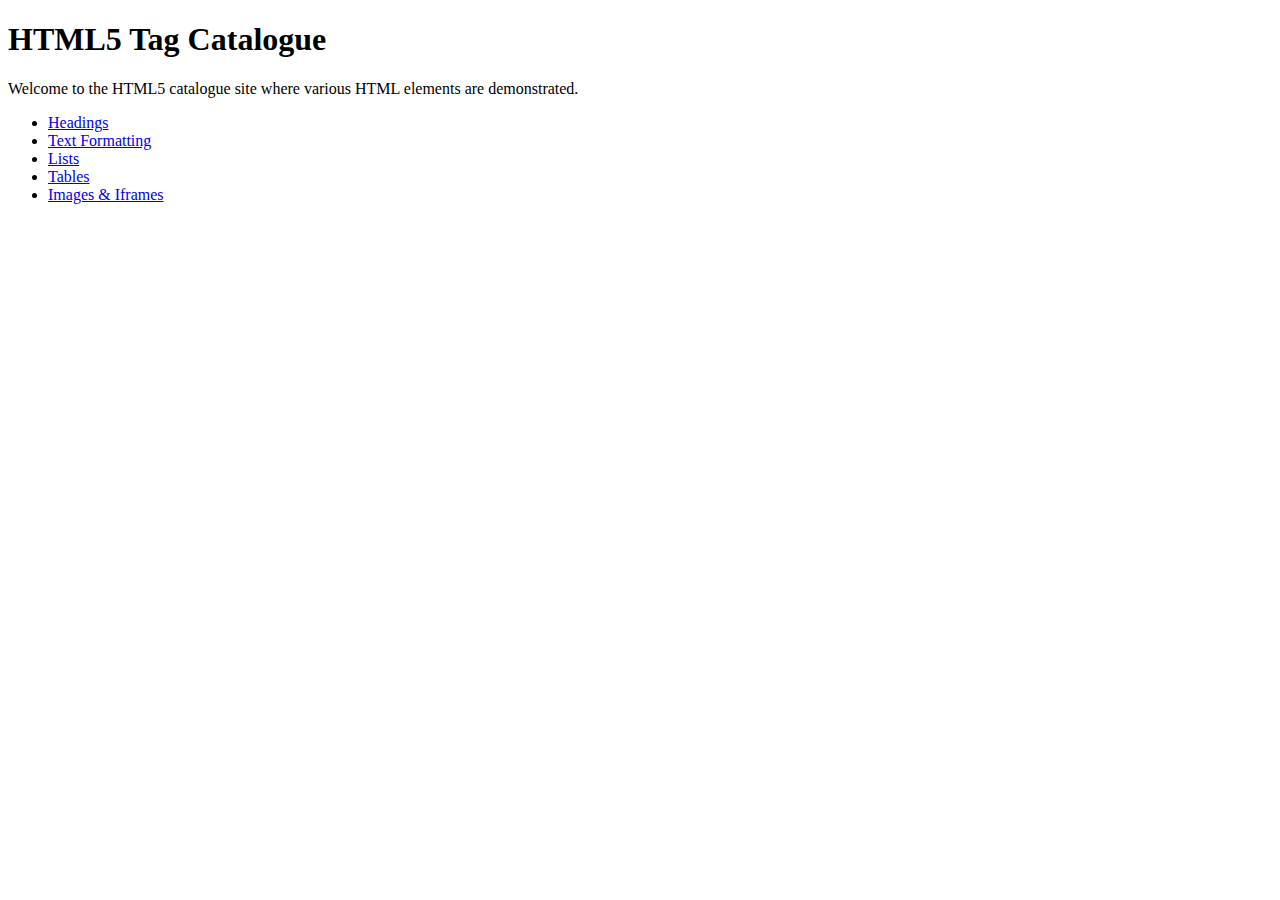
<file: index.html>
<!-- index.html - Main page linking to categorized pages -->
<!DOCTYPE html>
<html lang="en">
<head>
    <meta charset="UTF-8">
    <meta name="viewport" content="width=device-width, initial-scale=1.0">
    <meta name="description" content="HTML5 Catalogue Demonstrating Various Tags">
    <title>HTML5 Catalogue</title>
</head>
<body>
    <h1>HTML5 Tag Catalogue</h1>
    <p>Welcome to the HTML5 catalogue site where various HTML elements are demonstrated.</p>
    <ul>
        <li><a href="heading.html">Headings</a></li>
        <li><a href="format.html">Text Formatting</a></li>
        <li><a href="lists.html">Lists</a></li>
        <li><a href="tables.html">Tables</a></li>
        <li><a href="images.html">Images & Iframes</a></li>     
            
    </ul>
</body>
</html>
</file>
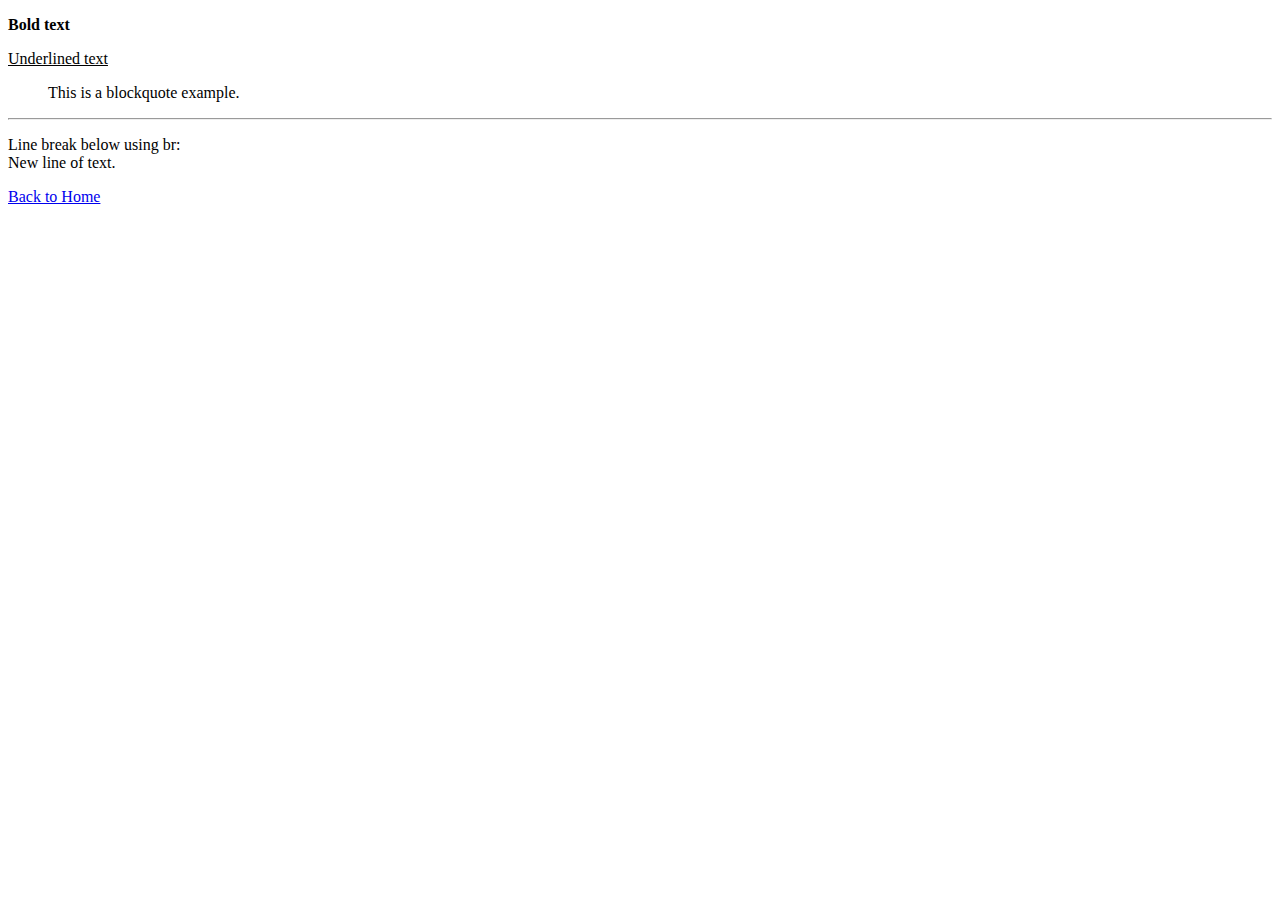
<file: format.html>
<!-- text.html - Demonstrates text formatting elements -->
<!DOCTYPE html>
<html lang="en">
<head>
    <meta charset="UTF-8">
    <meta name="viewport" content="width=device-width, initial-scale=1.0">
    <title>Text Formatting</title>
</head>
<body>
    <p><b>Bold text</b></p>
    <p><u>Underlined text</u></p>
    <p><blockquote>This is a blockquote example.</blockquote></p>
    <hr>
    <p>Line break below using br:<br>New line of text.</p>
    <a href="index.html">Back to Home</a>
</body>
</html>
</file>
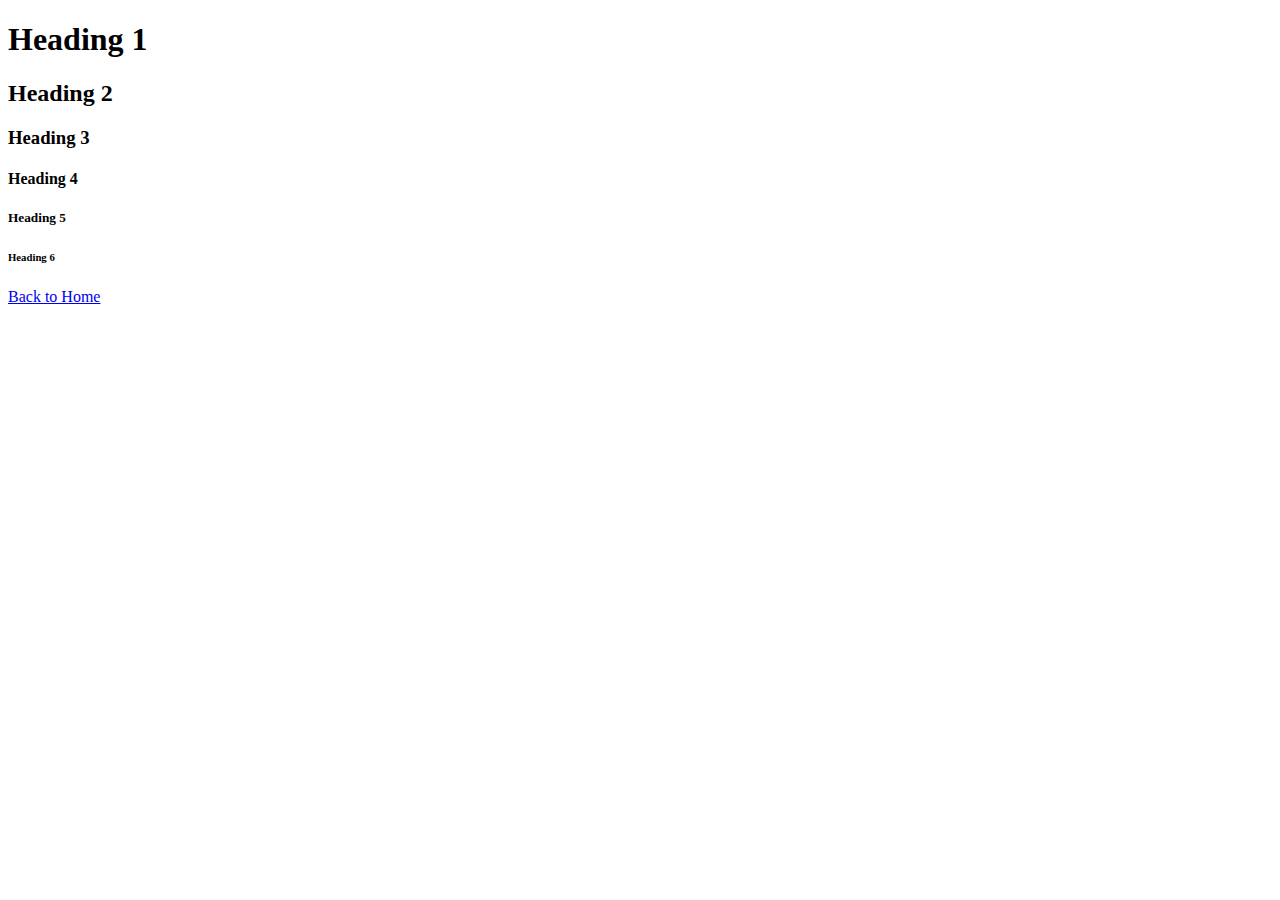
<file: heading.html>
<!-- headings.html - Demonstrates heading elements -->
<!DOCTYPE html>
<html lang="en">
<head>
    <meta charset="UTF-8">
    <meta name="viewport" content="width=device-width, initial-scale=1.0">
    <title>Headings</title>
</head>
<body>
    <h1>Heading 1</h1>
    <h2>Heading 2</h2>
    <h3>Heading 3</h3>
    <h4>Heading 4</h4>
    <h5>Heading 5</h5>
    <h6>Heading 6</h6>
    <a href="index.html">Back to Home</a>
</body>
</html>
</file>
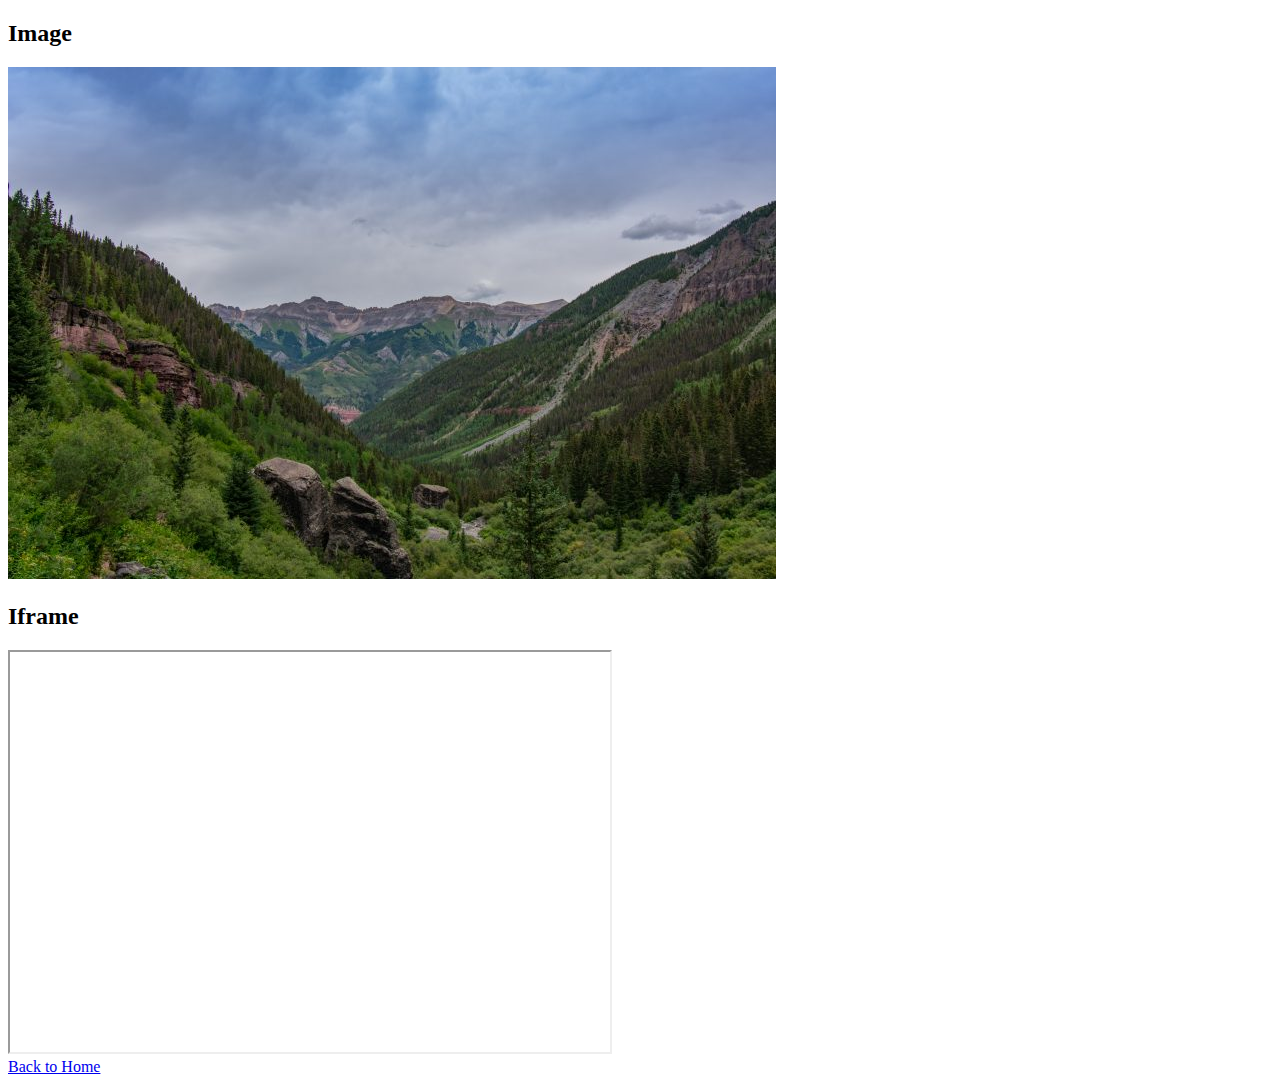
<file: images.html>
<!-- multimedia.html - Demonstrates images and iframes -->
<!DOCTYPE html>
<html lang="en">
<head>
    <meta charset="UTF-8">
    <meta name="viewport" content="width=device-width, initial-scale=1.0">
    <title>Multimedia</title>
</head>
<body>
    <h2>Image</h2>
    <img src="img.jpg" alt="Example image">
    <h2>Iframe</h2>
    <iframe src="https://www.google.com/maps/embed?pb=!1m18!1m12!1m3!1d3151.8354345093746!2d144.96315791531696!3d-37.813627979751865!2m3!1f0!2f0!3f0!3m2!1i1024!2i768!4f13.1!3m3!1m2!1s0x6ad642af0f11fd81%3A0xbbe42fda0b99d3a!2sGoogle!5e0!3m2!1sen!2sus!4v1614049003341!5m2!1sen!2sus" width="600" height="400" allowfullscreen="" loading="lazy"></iframe>    
    <a href="index.html"><br>Back to Home</a>
</body>
</html>
</file>
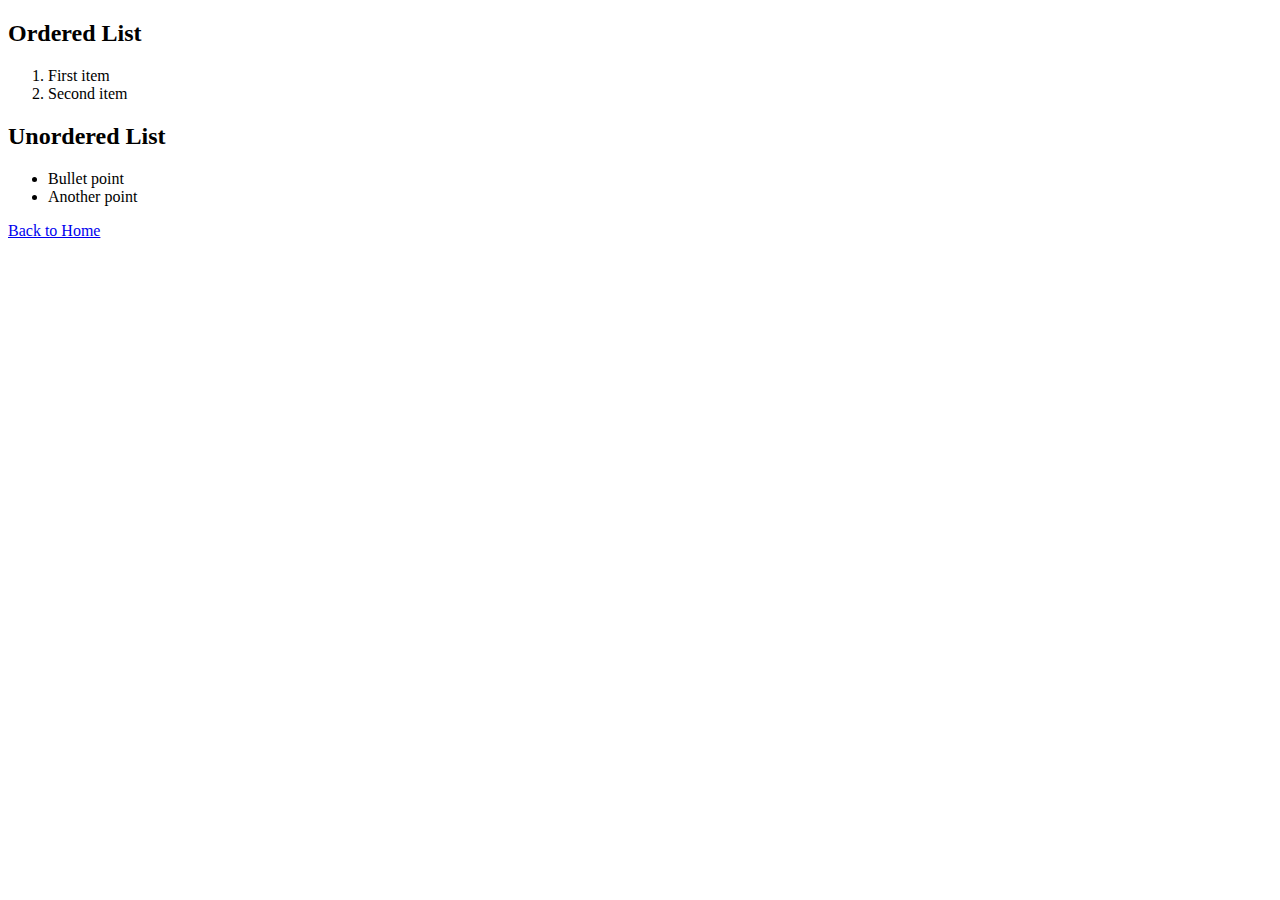
<file: lists.html>
<!-- lists.html - Demonstrates ordered and unordered lists -->
<!DOCTYPE html>
<html lang="en">
<head>
    <meta charset="UTF-8">
    <meta name="viewport" content="width=device-width, initial-scale=1.0">
    <title>Lists</title>
</head>
<body>
    <h2>Ordered List</h2>
    <ol>
        <li>First item</li>
        <li>Second item</li>
    </ol>
    <h2>Unordered List</h2>
    <ul>
        <li>Bullet point</li>
        <li>Another point</li>
    </ul>
    <a href="index.html">Back to Home</a>
    
</body>
</html>
</file>
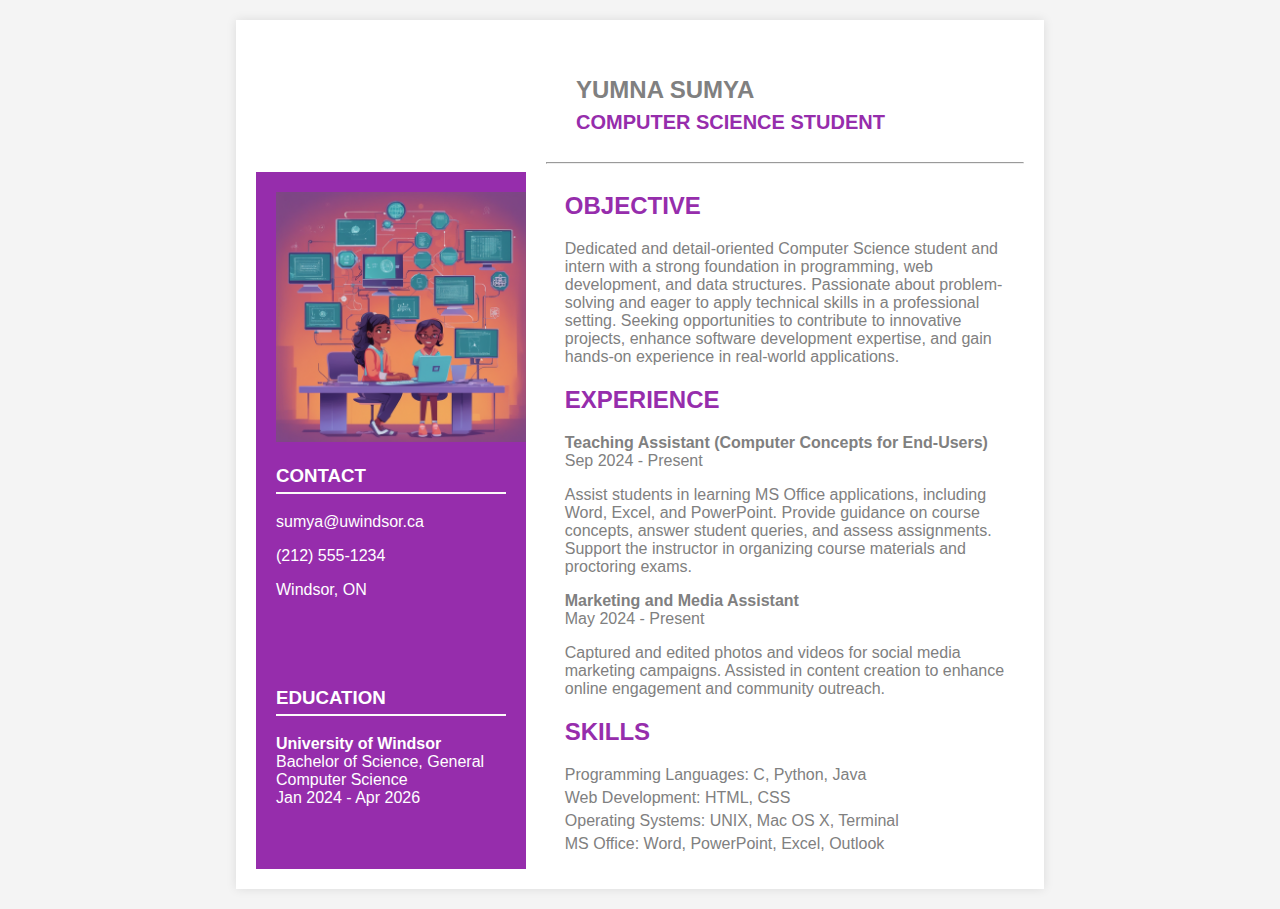
<file: resume.html>
<!-- HTML Document Type Declaration -->
<!DOCTYPE html>
<html lang="en">
<head>
    <!-- Meta Information for the document -->
    <meta charset="UTF-8"> <!-- Specifies the character encoding -->
    <meta name="viewport" content="width=device-width, initial-scale=1.0"> <!-- Ensures responsive design on mobile devices -->
    <title>Yumna Sumya - Resume</title> <!-- Title of the webpage that appears in the browser tab -->
    
    <!-- Link to the external CSS file for styling the resume -->
    <link rel="stylesheet" href="resume.css">
</head>
<body>
    <!-- Main container for the resume content -->
    <div class="container">
        
        <!-- Header Section containing the name and title -->
        <div class="header">
            <div class="header-text">
                <h1>YUMNA SUMYA</h1> <!-- Main heading with the full name -->
                <h2>COMPUTER SCIENCE STUDENT</h2> <!-- Subtitle indicating the profession -->
            </div>
        </div>
        
        <!-- Horizontal line to separate sections (styled width and alignment) -->
        <hr style="width:62%;text-align:left;margin-right:0">
        
        <!-- Content section containing two columns: left and right -->
        <div class="content">
            
            <!-- Left Column for Contact Info, Skills, and Education -->
            <div class="left-column">
                
                <!-- Profile image (alt text is provided for accessibility) -->
                <img src="comp.png" alt="computer science girl" width="250" height="auto">
                
                <!-- Contact Section -->
                <section class="contact">
                    <h3>CONTACT</h3> <!-- Section title for contact information -->
                    <p>sumya@uwindsor.ca</p> <!-- Email address -->
                    <p>(212) 555-1234</p> <!-- Phone number -->
                    <p>Windsor, ON</p> <!-- Location -->
                </section>
                
                <!-- Education Section -->
                <section class="education">
                    <br><br><br> <!-- Adding spacing for visual layout -->
                    <h3>EDUCATION</h3> <!-- Section title for education details -->
                    <p><strong>University of Windsor</strong><br>Bachelor of Science, General Computer Science<br>Jan 2024 - Apr 2026</p> 
                    <!-- Degree and timeline information -->
                </section>
            </div>
            
            <!-- Right Column for Objective and Experience -->
            <div class="right-column">
                
                <!-- Objective Section -->
                <section class="objective">
                    <h2>OBJECTIVE</h2> <!-- Section title for the objective statement -->
                    <p>Dedicated and detail-oriented Computer Science student and intern with a strong foundation in programming, web development, and data structures. Passionate about problem-solving and eager to apply technical skills in a professional setting. Seeking opportunities to contribute to innovative projects, enhance software development expertise, and gain hands-on experience in real-world applications.</p>
                    <!-- Personal and professional summary -->
                </section>
                
                <!-- Experience Section -->
                <section class="experience">
                    <h2>EXPERIENCE</h2> <!-- Section title for experience -->
                    <p><strong>Teaching Assistant (Computer Concepts for End-Users)</strong> <br>Sep 2024 - Present </p>
                    <!-- Job title and timeline for the teaching assistant role -->
                    <p>Assist students in learning MS Office applications, including Word, Excel, and PowerPoint. Provide guidance on course concepts, answer student queries, and assess assignments. Support the instructor in organizing course materials and proctoring exams.</p>
                    <!-- Responsibilities of the teaching assistant role -->
                    
                    <p><strong>Marketing and Media Assistant</strong> <br>May 2024 - Present</p>
                    <!-- Job title and timeline for the marketing assistant role -->
                    <p>Captured and edited photos and videos for social media marketing campaigns. Assisted in content creation to enhance online engagement and community outreach.</p>
                    <!-- Responsibilities of the marketing assistant role -->
                </section>
                
                <!-- Skills Section -->
                <section class="skills">
                    <h2>SKILLS</h2> <!-- Section title for the skills list -->
                    <ul> <!-- Unordered list for skills -->
                        <li>Programming Languages: C, Python, Java</li> <!-- List of programming languages -->
                        <li>Web Development: HTML, CSS</li> <!-- List of web development skills -->
                        <li>Operating Systems: UNIX, Mac OS X, Terminal</li> <!-- List of operating systems -->
                        <li>MS Office: Word, PowerPoint, Excel, Outlook</li> <!-- List of MS Office skills -->
                    </ul>
                </section>
            </div>
        </div>
    </div>
</body>
</html>
</file>
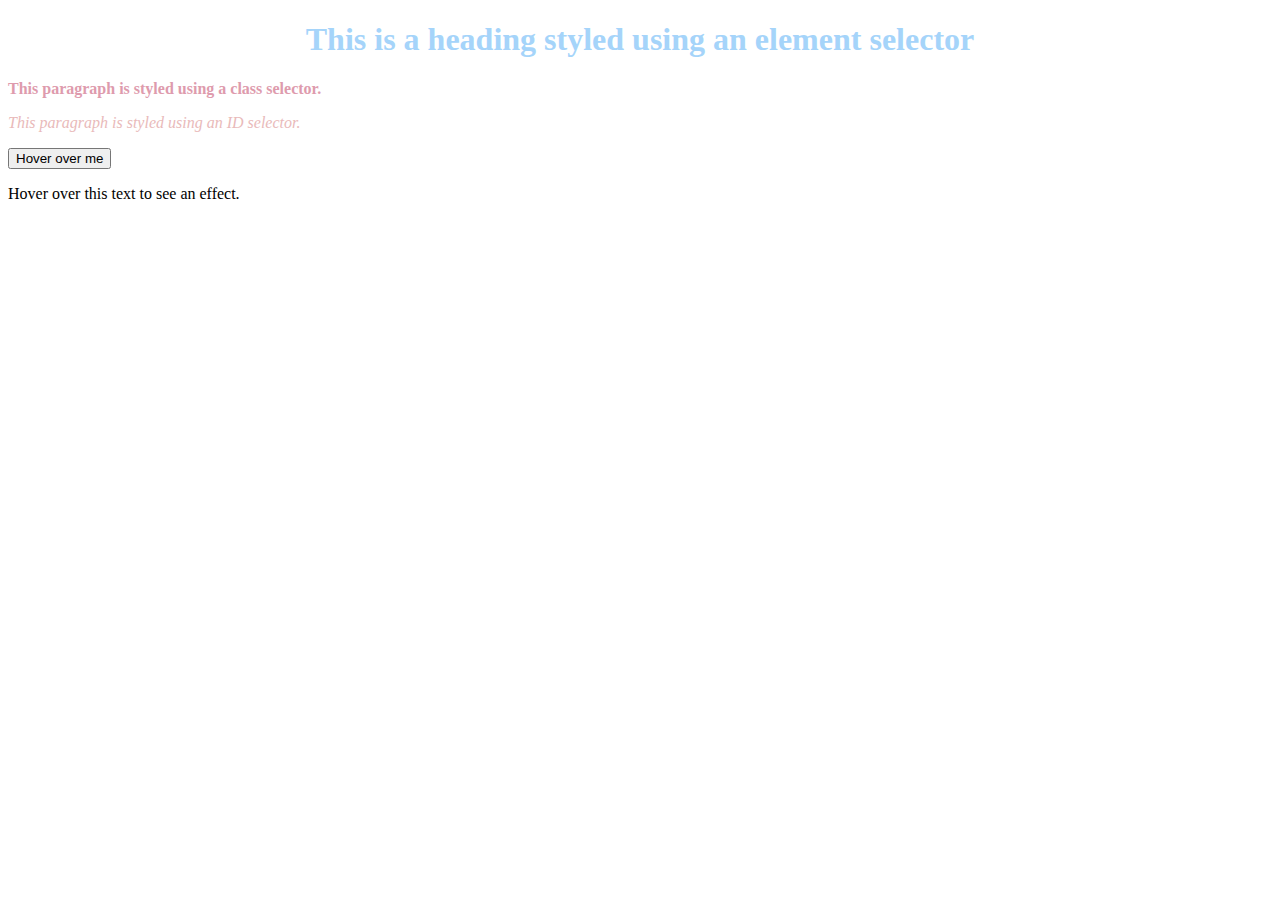
<file: selectors.html>
<!-- 
    Name: Yumna Sumya 
    Date: 02/10/2025
    Description: Demonstrating different CSS selectors (element, class, ID, pseudoselectors)
-->
<!DOCTYPE html>
<html lang="en">
<head>
    <!-- Metadata for the webpage -->
    <meta charset="UTF-8"> <!-- Sets the character encoding for the document -->
    <meta name="viewport" content="width=device-width, initial-scale=1.0"> <!-- Ensures the page is responsive on mobile devices -->
    <title>CSS Selectors Demonstration</title> <!-- The title of the webpage that appears in the browser tab -->
    
    <!-- Linking the external CSS file for styling the page -->
    <link rel="stylesheet" href="selectors.css">
</head>
<body>
    <!-- Element Selector Example: The <h1> element is targeted by its tag name in the CSS -->
    <h1>This is a heading styled using an element selector</h1>
    
    <!-- Class Selector Example: The <p> element with class 'highlight' is targeted by its class name in the CSS -->
    <p class="highlight">This paragraph is styled using a class selector.</p>
    
    <!-- ID Selector Example: The <p> element with id 'unique' is targeted by its unique id in the CSS -->
    <p id="unique">This paragraph is styled using an ID selector.</p>
    
    <!-- Pseudoselector Examples: 
         - The button will have styles applied when hovered.
         - The paragraph with class 'hover-text' will change its appearance when hovered. -->
    <button>Hover over me</button> <!-- When hovered, the button style will change (defined in CSS) -->
    <p class="hover-text">Hover over this text to see an effect.</p> <!-- When hovered, the text will change based on the pseudoselector -->
</body>
</html>
</file>
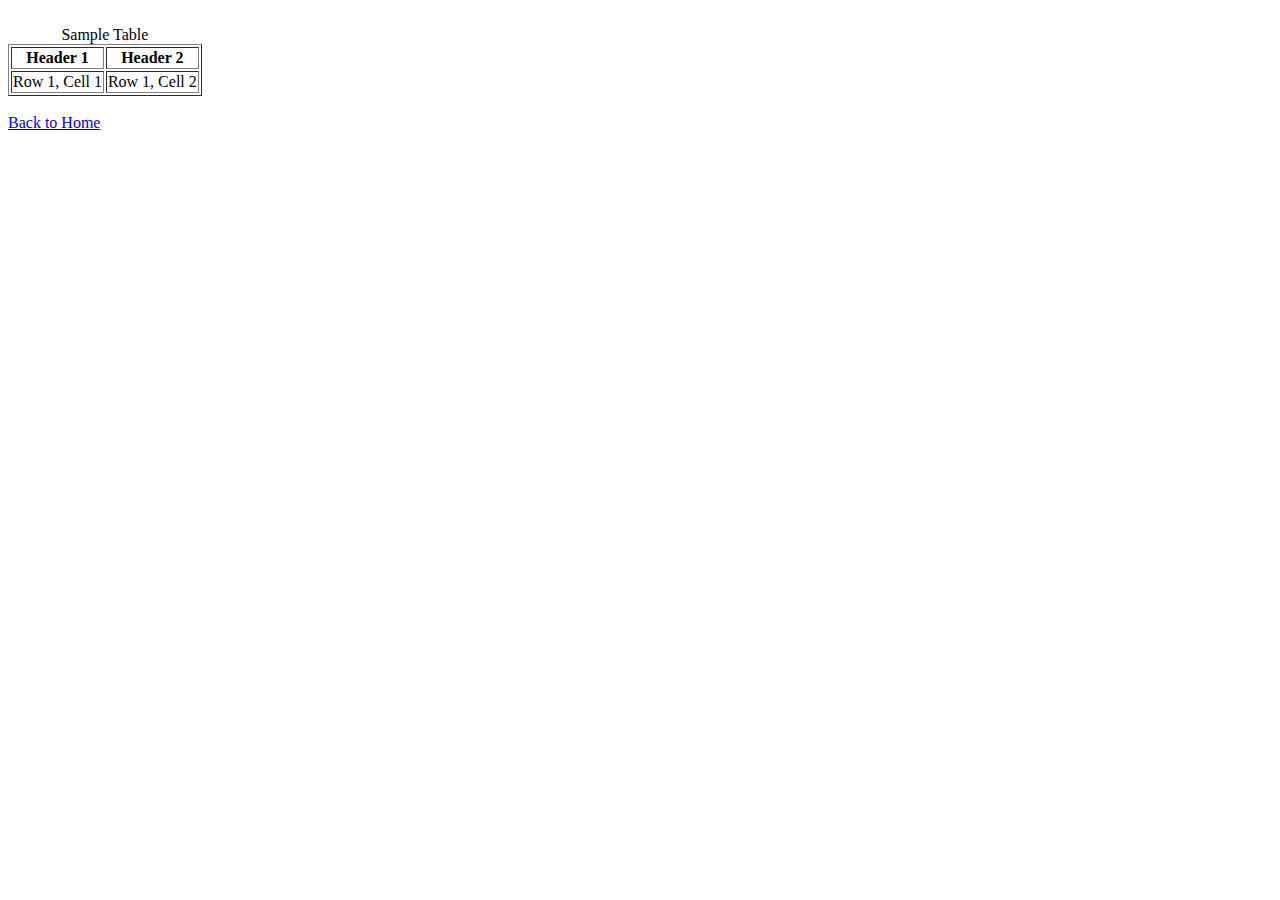
<file: tables.html>
<!-- tables.html - Demonstrates table elements -->
<!DOCTYPE html>
<html lang="en">
<head>
    <meta charset="UTF-8">
    <meta name="viewport" content="width=device-width, initial-scale=1.0">
    <title>Tables</title>
</head>
<body>
    <table border="1">
        <caption><br>Sample Table</caption>
        <tr>
            <th>Header 1</th>
            <th>Header 2</th>
        </tr>
        <tr>
            <td>Row 1, Cell 1</td>
            <td>Row 1, Cell 2</td>
        </tr>
    </table>
    <a href="index.html"><br>Back to Home</a>
</body>
</html>
</file>
<file: resume.css>
/* 
    General body styles for the entire document
*/
body {
    font-family: Arial, sans-serif; /* Sets the font family for the body text */
    margin: 0; /* Removes default margin */
    padding: 0; /* Removes default padding */
    background-color: #f4f4f4; /* Sets a light gray background color */
}

/* 
    Container styles: Controls the main layout and structure of the resume
*/
.container {
    width: 60%; /* Makes the container take up 60% of the page width */
    margin: 20px auto; /* Centers the container horizontally with a 20px margin at the top */
    background: white; /* Sets the background color of the container to white */
    padding: 20px; /* Adds padding inside the container */
    box-shadow: 0px 0px 10px rgba(0, 0, 0, 0.1); /* Adds a subtle shadow for depth */
}

/* 
    Header styles: Controls the appearance of the header section
*/
.header {
    padding: 20px; /* Adds padding around the header section */
}

.header-text {
    margin-left: 300px; /* Moves the text 300px from the left */
    display: flex; /* Applies flexbox layout */
    flex-direction: column; /* Stacks the elements in a vertical column */
}

.header-text h1 {
    font-size: 24px; /* Sets the font size for the main name */
    color: gray; /* Sets the text color to gray */
    margin-bottom: 7px; /* Adds space below the <h1> element */
}

.header-text h2 {
    font-size: 20px; /* Sets the font size for the subtitle */
    color: rgb(150, 45, 172); /* Sets the text color to a purple shade */
    margin: 0; /* Removes default margin */
}

/* 
    Content layout: Defines how the content sections are displayed
*/
.content {
    color: gray; /* Sets the text color for the content sections */
    display: flex; /* Uses flexbox layout */
    justify-content: space-between; /* Distributes space between left and right columns */
}

/* 
    Left column styles: Controls the layout of the left column
*/
.left-column {
    width: 30%; /* Sets the left column to take up 30% of the container width */
    padding-right: 20px; /* Adds padding to the right side of the left column */
    background: rgb(150, 45, 172); /* Sets a purple background color */
    padding: 20px; /* Adds padding inside the left column */
}

/* 
    Right column styles: Controls the layout of the right column
*/
.right-column {
    padding-left: 5%; /* Adds padding to the left side of the right column */
    width: 65%; /* Sets the right column to take up 65% of the container width */
}

/* 
    Section heading styles: Defines the appearance of section titles (Objective, Experience, Skills)
*/
.objective h2,
.experience h2,
.skills h2 {
    color: rgb(150, 45, 172); /* Sets the section heading color to purple */
}

/* 
    Contact and Education sections styles: Makes the text in these sections white
*/
.contact,
.education {
    color: white; /* Sets the text color to white */
}

/* 
    General heading styles: Adds a border below all <h3> headings for visual separation
*/
h3 {
    border-bottom: 2px solid #fcfafa; /* Adds a light border under the <h3> headings */
    padding-bottom: 5px; /* Adds padding below the <h3> to separate from the border */
}

/* 
    List styling: Controls the appearance of unordered lists
*/
ul {
    list-style-type: none; /* Removes the default bullet points */
    padding: 0; /* Removes default padding */
}

li {
    margin: 5px 0; /* Adds vertical spacing between list items */
}
</file>
<file: selectors.css>
/* 
    Name: Yumna Sumya 
    Date: 02/10/2025
    Description: CSS file demonstrating element, class, ID, and pseudoselectors.
*/

/* Element Selector - Applies to all <h1> elements in the document */
h1 {
    color: rgb(165, 212, 250); /* Sets the text color of <h1> elements to a light blue */
    text-align: center; /* Centers the text within the <h1> element */
}

/* Class Selector - Targets elements with the class 'highlight' */
.highlight {
    color: #de9bad; /* Changes the text color to a soft pink shade */
    font-weight: bold; /* Makes the text bold */
}

/* ID Selector - Targets the element with the ID 'unique' */
#unique {
    color: rgb(233, 186, 186); /* Sets the text color to a light pink */
    font-style: italic; /* Makes the text italicized */
}

/* Pseudoselector 1: Hover effect on button */
button:hover {
    background-color: lightgray; /* Changes the button's background to light gray when hovered */
    cursor: pointer; /* Changes the mouse cursor to a pointer when hovering over the button */
}

/* Pseudoselector 2: Change text color when the paragraph with class 'hover-text' is hovered */
.hover-text:hover {
    color: rgb(195, 167, 230); /* Changes the text color to a light purple when the paragraph is hovered */
}
</file>
